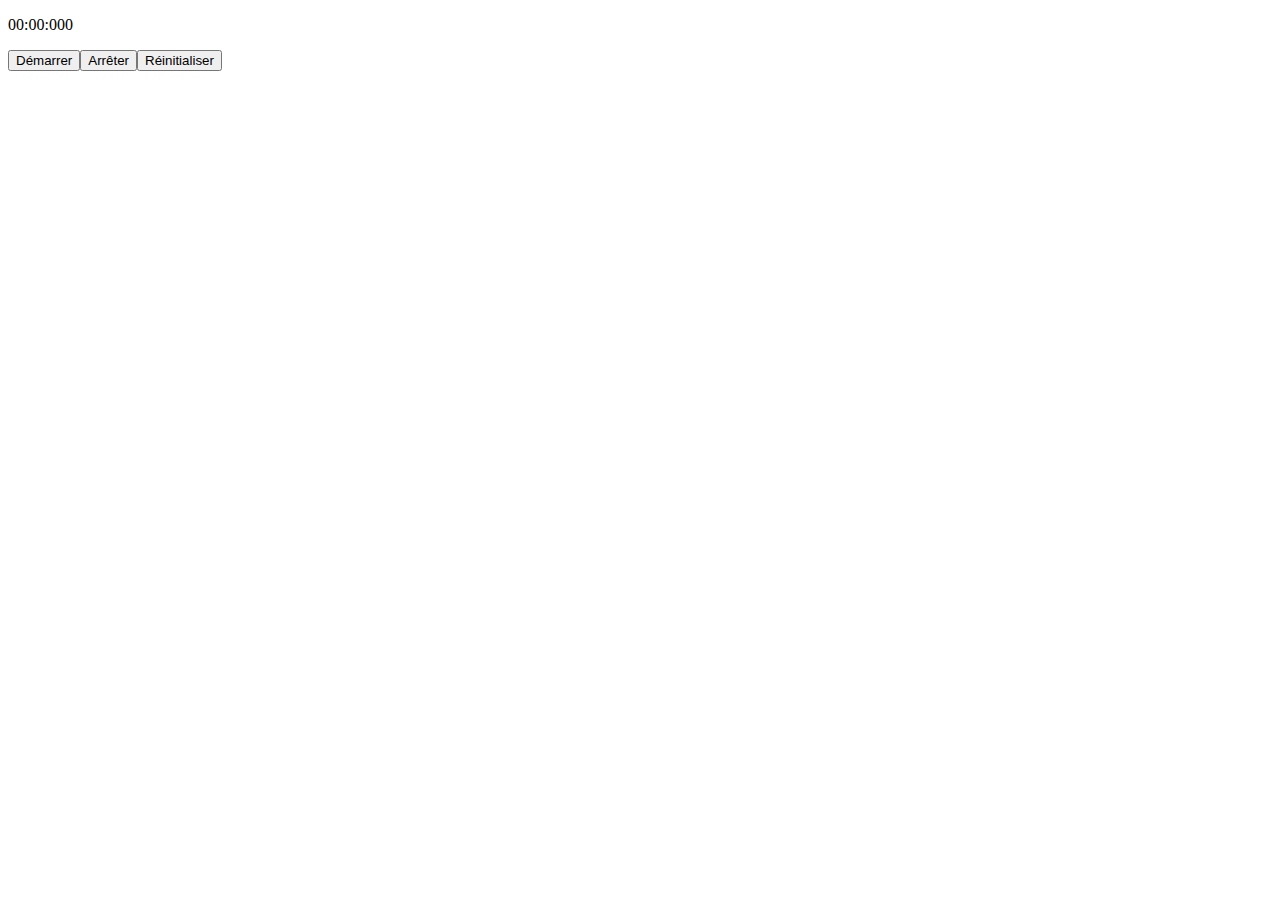
<file: Exercice/chronometre/index.html>
<!DOCTYPE html>
<html lang="en">
<head>
    <meta charset="UTF-8">
    <meta name="viewport" content="width=device-width, initial-scale=1.0">
    <title>JS - Jour 1</title>
</head>
<body>
    <script type="module" src="./app.js"></script>
</body>
</html>
</file>
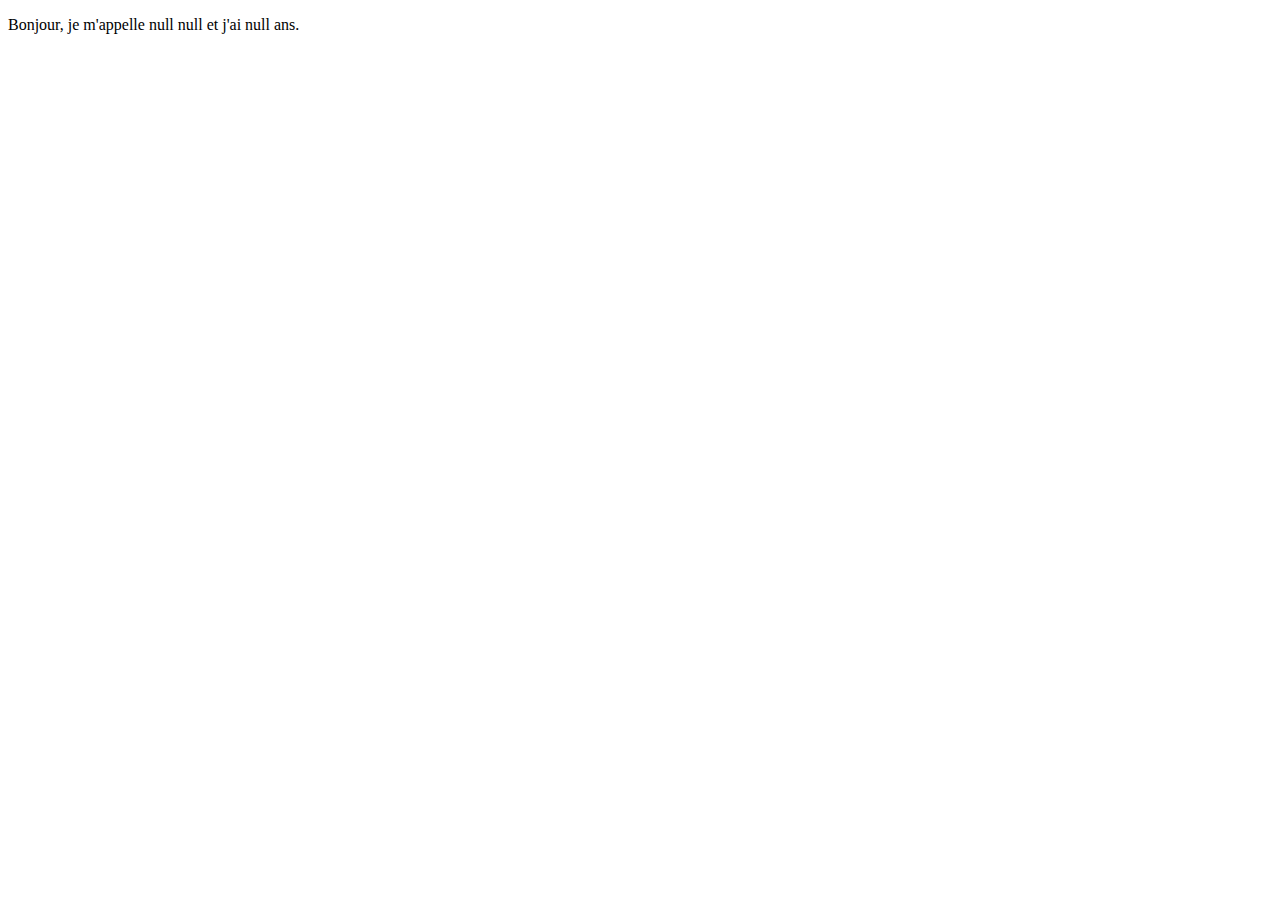
<file: Exercice/injection_html/index.html>
<!DOCTYPE html>
<html lang="en">
<head>
    <meta charset="UTF-8">
    <meta name="viewport" content="width=device-width, initial-scale=1.0">
    <title>JS - Jour 1</title>
</head>
<body>
    <div id="user-infos"></div>
    <script src="index.js"></script>
</body>
</html>
</file>
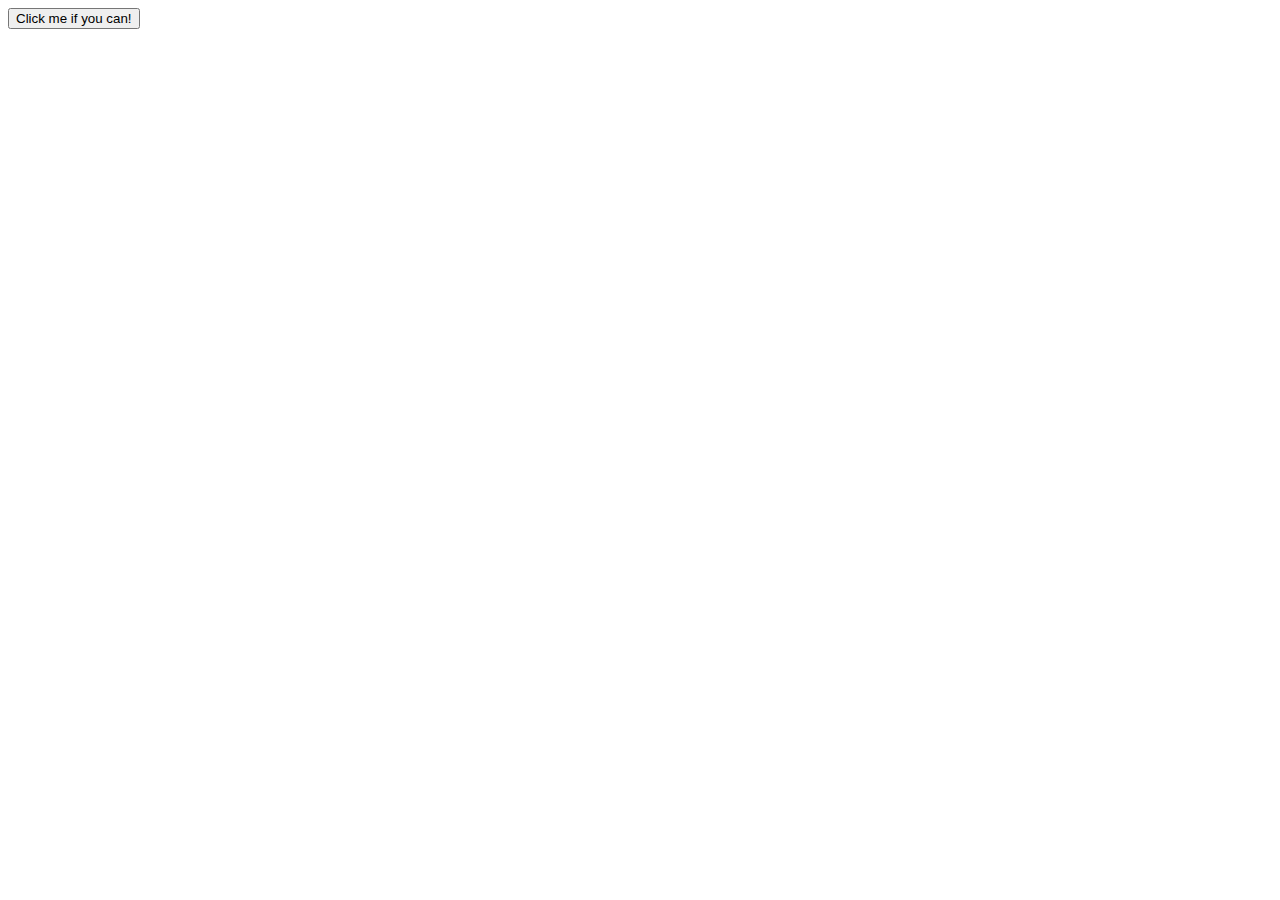
<file: Exercice/js_bad_button/index.html>
<!DOCTYPE html>
<html lang="en">
<head>
    <meta charset="UTF-8">
    <meta name="viewport" content="width=device-width, initial-scale=1.0">
    <title>JS - Jour 1</title>
</head>
<body>
    <button id="btn">Click me if you can!</button>
    <script type="module" src="./app.js"></script>
</body>
</html>
</file>
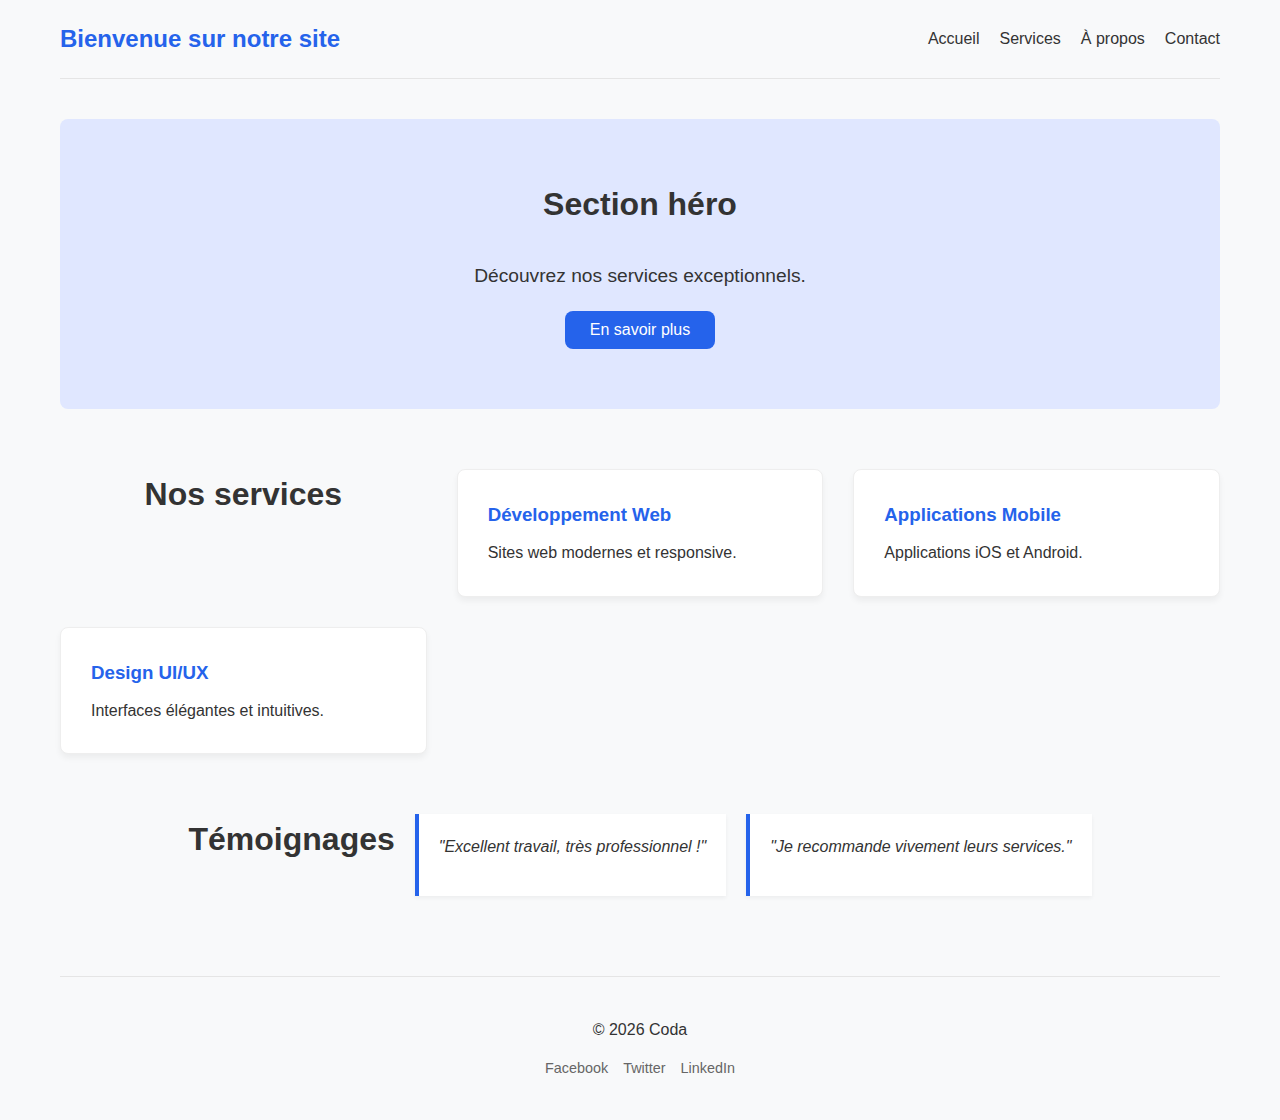
<file: Exercice/mod_test/index.html>
<!DOCTYPE html>
<html lang="fr">
    <head>
        <meta charset="UTF-8">
        <meta name="viewport" content="width=device-width, initial-scale=1.0">
        <link rel="stylesheet" href="style.css">
        <title>JavaScript Jour 3 - DOM</title>
    </head>
<body>
    <div id="container">
    <header id="main-header" class="header">
        <h1 class="title main-title">Bienvenue sur notre site</h1>
            <nav class="navigation">
            <ul class="menu">
                <li class="menu-item"><a href="#home">Accueil</a></li>
                <li class="menu-item"><a href="#services">Services</a></li>
                <li class="menu-item"><a href="#about">À propos</a></li>
                <li class="menu-item"><a href="#contact">Contact</a></li>
            </ul>
        </nav>
    </header>

    <main id="content" class="main-content">
    <section class="hero">
        <h2 class="section-title">Section héro</h2>
        <p class="description">Découvrez nos services exceptionnels.</p>
        <button class="btn btn-primary">En savoir plus</button>
    </section>

    <section class="services">
        <h2 class="section-title">Nos services</h2>
        <div class="service-card" data-service="web">
        <h3>Développement Web</h3>
        <p class="description">Sites web modernes et responsive.</p>
        </div>
        <div class="service-card" data-service="mobile">
        <h3>Applications Mobile</h3>
        <p class="description">Applications iOS et Android.</p>
        </div>
        <div class="service-card" data-service="design">
        <h3>Design UI/UX</h3>
        <p class="description">Interfaces élégantes et intuitives.</p>
        </div>
    </section>

    <section class="testimonials">
        <h2 class="section-title">Témoignages</h2>
        <blockquote class="testimonial" data-author="Marie">
        <p>"Excellent travail, très professionnel !"</p>
        </blockquote>
        <blockquote class="testimonial" data-author="Pierre">
        <p>"Je recommande vivement leurs services."</p>
        </blockquote>
    </section>
 </main>

 <footer id="main-footer" class="footer">
    <p class="copyright">&copy; 2026 Coda</p>
    <div class="social-links">
    <a href="#" class="social-link">Facebook</a>
    <a href="#" class="social-link">Twitter</a>
    <a href="#" class="social-link">LinkedIn</a>
    </div>
 </footer>
 </div>

 <script src="index.js"></script>
</body>
</html>
</file>
<file: Exercice/mod_test/style.css>
/* --- Variables & Reset --- */
:root {
    --primary-color: #2563eb; /* Bleu moderne */
    --primary-hover: #1d4ed8;
    --text-color: #333333;
    --bg-color: #f8f9fa;
    --card-bg: #ffffff;
    --spacing: 1.5rem;
    --radius: 8px;
}

* {
    box-sizing: border-box;
    margin: 0;
    padding: 0;
}

body {
    font-family: 'Segoe UI', Tahoma, Geneva, Verdana, sans-serif;
    line-height: 1.6;
    color: var(--text-color);
    background-color: var(--bg-color);
}

a {
    text-decoration: none;
    color: inherit;
}

ul {
    list-style: none;
}

#container {
    max-width: 1200px;
    margin: 0 auto;
    padding: 0 20px;
    display: flex;
    flex-direction: column;
    min-height: 100vh;
}

/* --- Header & Navigation --- */
.header {
    display: flex;
    justify-content: space-between;
    align-items: center;
    padding: 20px 0;
    border-bottom: 1px solid #e5e5e5;
    background-color: var(--bg-color);
}

.main-title {
    font-size: 1.5rem;
    color: var(--primary-color);
}

.menu {
    display: flex;
    gap: 20px;
}

.menu-item a {
    font-weight: 500;
    transition: color 0.3s;
}

.menu-item a:hover {
    color: var(--primary-color);
}

/* --- Contenu Principal --- */
.main-content {
    flex: 1; /* Pousse le footer vers le bas */
    padding: 40px 0;
}

.section-title {
    text-align: center;
    margin-bottom: 30px;
    font-size: 2rem;
    position: relative;
}

/* --- Section Hero --- */
.hero {
    text-align: center;
    padding: 60px 20px;
    background: #e0e7ff;
    border-radius: var(--radius);
    margin-bottom: 60px;
}

.hero .description {
    font-size: 1.2rem;
    margin-bottom: 20px;
}

.btn {
    display: inline-block;
    padding: 10px 25px;
    border: none;
    border-radius: var(--radius);
    cursor: pointer;
    font-size: 1rem;
    transition: background 0.3s ease;
}

.btn-primary {
    background-color: var(--primary-color);
    color: white;
}

.btn-primary:hover {
    background-color: var(--primary-hover);
}

/* --- Services (Grid) --- */
.services {
    display: grid;
    grid-template-columns: repeat(auto-fit, minmax(280px, 1fr));
    gap: 30px;
    margin-bottom: 60px;
}

.service-card {
    background: var(--card-bg);
    padding: 30px;
    border-radius: var(--radius);
    box-shadow: 0 4px 6px rgba(0,0,0,0.05);
    transition: transform 0.3s ease;
    border: 1px solid #eee;
}

.service-card:hover {
    transform: translateY(-5px);
    box-shadow: 0 10px 15px rgba(0,0,0,0.1);
}

.service-card h3 {
    margin-bottom: 10px;
    color: var(--primary-color);
}

/* --- Témoignages --- */
.testimonials {
    display: flex;
    flex-wrap: wrap;
    gap: 20px;
    justify-content: center;
    margin-bottom: 40px;
}

.testimonial {
    background: white;
    padding: 20px;
    border-left: 4px solid var(--primary-color);
    font-style: italic;
    box-shadow: 0 2px 4px rgba(0,0,0,0.05);
    max-width: 500px;
}

/* --- Footer --- */
.footer {
    padding: 40px 0;
    border-top: 1px solid #e5e5e5;
    text-align: center;
    margin-top: auto;
}

.social-links {
    margin-top: 15px;
    display: flex;
    justify-content: center;
    gap: 15px;
}

.social-link {
    color: #666;
    font-size: 0.9rem;
}

.social-link:hover {
    color: var(--primary-color);
}

/* --- Responsive Mobile --- */
@media (max-width: 768px) {
    .header {
        flex-direction: column;
        gap: 15px;
    }
    
    .menu {
        flex-direction: column;
        text-align: center;
        gap: 10px;
    }
}
</file>
